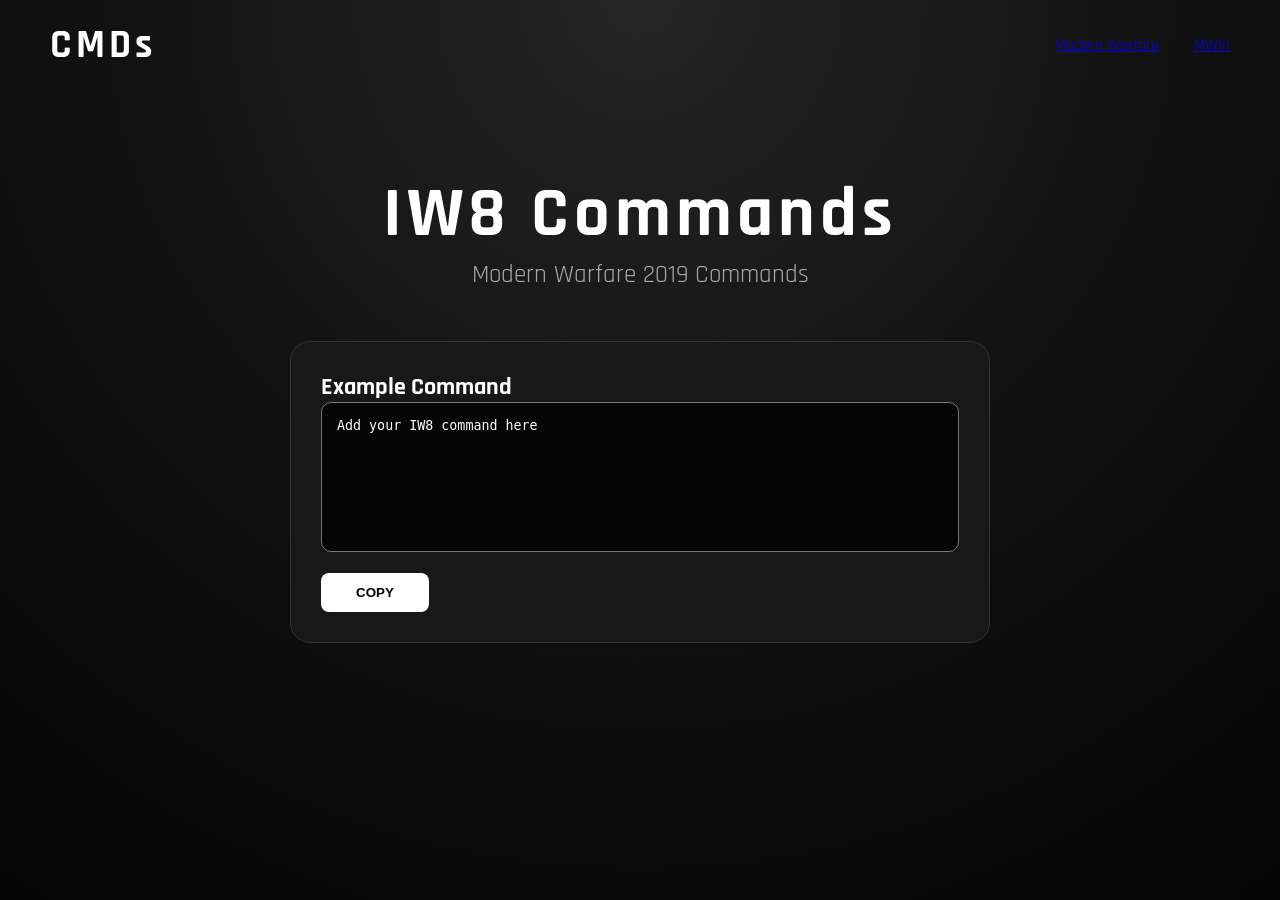
<file: IW8/index.html>
<!DOCTYPE html>
<html lang="en">

<head>

<meta charset="UTF-8">
<meta name="viewport" content="width=device-width, initial-scale=1.0">

<title>IW8 Commands | Chixen's CMDs</title>

<link rel="stylesheet" href="../style.css">

</head>


<body>


<header>

<a href="../index.html" class="cmds">
CMDs
</a>


<div class="games">

<a href="../IW8">
Modern Warfare
</a>


<a href="../MWIII">
MWIII
</a>

</div>

</header>



<section class="hero">

<h1>
IW8 Commands
</h1>

<p>
Modern Warfare 2019 Commands
</p>

</section>




<div class="command-box">


<h2>
Example Command
</h2>


<textarea id="iw8command1" readonly>
Add your IW8 command here
</textarea>


<button onclick="copyCommand('iw8command1')">
COPY
</button>


</div>




<script src="../script.js"></script>


</body>

</html>
</file>
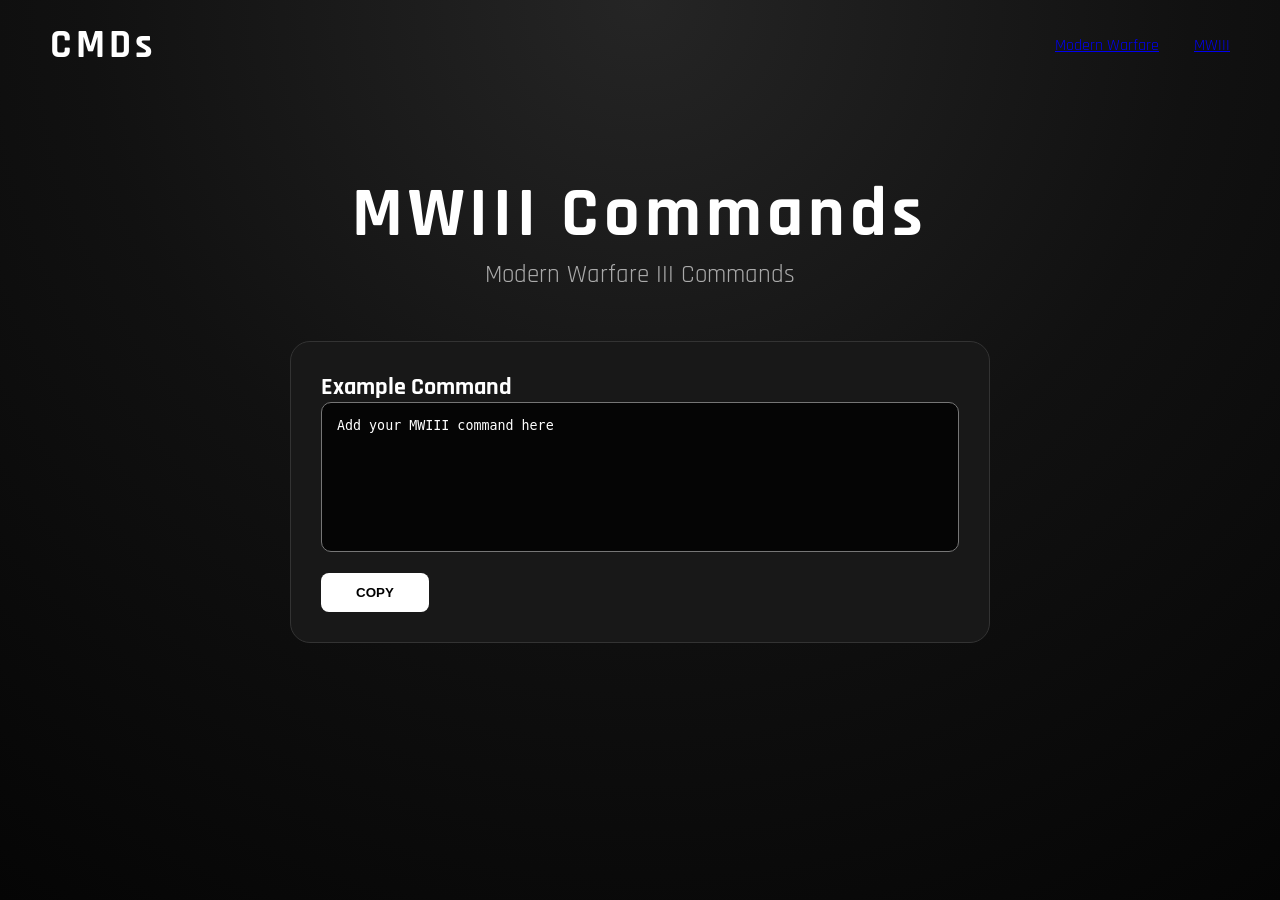
<file: LUMEN/index.html>
<!DOCTYPE html>
<html lang="en">

<head>

<meta charset="UTF-8">
<meta name="viewport" content="width=device-width, initial-scale=1.0">

<title>MWIII Commands | Chixen's CMDs</title>

<link rel="stylesheet" href="../style.css">

</head>


<body>


<header>

<a href="../index.html" class="cmds">
CMDs
</a>


<div class="games">

<a href="../IW8">
Modern Warfare
</a>


<a href="../MWIII">
MWIII
</a>

</div>

</header>



<section class="hero">

<h1>
MWIII Commands
</h1>


<p>
Modern Warfare III Commands
</p>


</section>





<div class="command-box">


<h2>
Example Command
</h2>


<textarea id="mwiiicommand1" readonly>
Add your MWIII command here
</textarea>


<button onclick="copyCommand('mwiiicommand1')">
COPY
</button>


</div>




<script src="../script.js"></script>


</body>

</html>
</file>
<file: style.css>
@import url('https://fonts.googleapis.com/css2?family=Rajdhani:wght@600;700&display=swap');


*{
margin:0;
padding:0;
box-sizing:border-box;
}



body{

min-height:100vh;

background:
radial-gradient(
circle at top,
#252525,
#111,
#050505
);

color:white;

font-family:'Rajdhani',Arial;

}



/* TOP BAR */


header{

height:90px;

display:flex;

align-items:center;

justify-content:space-between;

padding:0 50px;

}



.cmds{

font-size:40px;

font-weight:700;

color:white;

text-decoration:none;

letter-spacing:4px;

}



.cmds:hover{

text-shadow:
0 0 15px white;

}




.games{

display:flex;

gap:35px;

}



.games img{

height:55px;

transition:.3s;

}



.games img:hover{

transform:scale(1.1);

filter:
drop-shadow(0 0 10px white);

}





/* HOME */


.hero{

text-align:center;

margin-top:80px;

}



.hero h1{

font-size:70px;

letter-spacing:5px;

}



.hero p{

font-size:25px;

color:#aaa;

}




.slider{

display:flex;

justify-content:center;

margin-top:70px;

}



.slider img{

width:900px;

height:450px;

object-fit:cover;

border-radius:20px;

border:2px solid #333;

box-shadow:
0 0 30px black;

}



/* COMMAND PAGES */


.title{

text-align:center;

margin-top:50px;

font-size:60px;

}



.command-box{

width:700px;

margin:50px auto;

padding:30px;

background:#181818;

border-radius:20px;

border:1px solid #333;

}



.command-box textarea{

width:100%;

height:150px;

background:#050505;

color:white;

padding:15px;

border-radius:10px;

resize:none;

}



button{

margin-top:15px;

padding:12px 35px;

border:none;

border-radius:8px;

background:white;

color:black;

font-weight:bold;

cursor:pointer;

}



button:hover{

background:#aaa;

}
</file>
